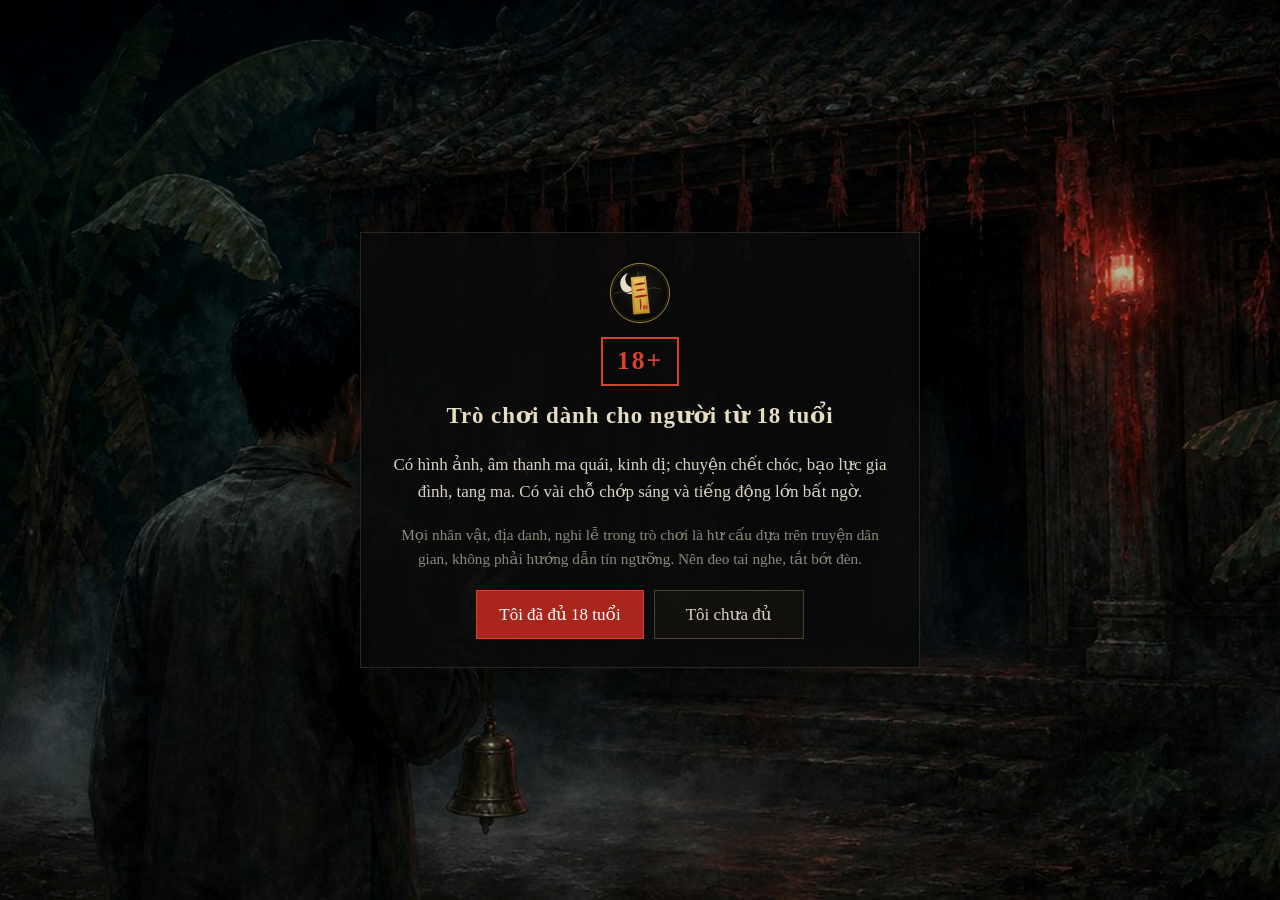
<file: canh-ba/index.html>
<!doctype html>
<html lang="vi">
<head>
<meta charset="utf-8">
<meta name="viewport" content="width=device-width, initial-scale=1, viewport-fit=cover">
<title>CANH BA — Sổ trừ tà</title>
<meta name="description" content="Game kinh dị khám phá thuần Việt, 18+. Ba vụ trừ tà, một cuốn sổ, và món nợ ông nội để lại.">
<link rel="icon" href="logo.svg" type="image/svg+xml">
<link rel="apple-touch-icon" href="logo-180.png">
<meta name="theme-color" content="#060808">
<meta property="og:title" content="CANH BA — Sổ trừ tà">
<meta property="og:description" content="Game kinh dị khám phá thuần Việt, 18+. Ba vụ trừ tà, một cuốn sổ, và món nợ ông nội để lại.">
<meta property="og:image" content="https://tanseven.com/canh-ba/anh-chia-se.jpg">
<meta property="og:type" content="website">
<link rel="stylesheet" href="giao-dien.css">
</head>
<body>
<div id="san">
  <div id="canh"><div class="lop" id="lop-a"></div><div class="lop" id="lop-b"></div></div>
  <div id="den"></div>
  <img id="hien" alt="">
  <div id="chop"></div>

  <!-- 18+ -->
  <section class="man" id="m-tuoi">
    <div class="khung-giua">
      <img class="logo-nho" src="logo.svg" alt="CANH BA">
      <div class="nhan-18">18+</div>
      <h2>Trò chơi dành cho người từ 18 tuổi</h2>
      <p>Có hình ảnh, âm thanh ma quái, kinh dị; chuyện chết chóc, bạo lực gia đình, tang ma.
         Có vài chỗ chớp sáng và tiếng động lớn bất ngờ.</p>
      <p class="mo">Mọi nhân vật, địa danh, nghi lễ trong trò chơi là hư cấu dựa trên truyện dân gian, không phải hướng dẫn tín ngưỡng.
         Nên đeo tai nghe, tắt bớt đèn.</p>
      <div class="hang-nut">
        <button class="nut chinh" id="nut-du-tuoi">Tôi đã đủ 18 tuổi</button>
        <button class="nut" id="nut-chua-du">Tôi chưa đủ</button>
      </div>
    </div>
  </section>

  <!-- đăng nhập Google -->
  <section class="man an" id="m-dang-nhap">
    <div class="khung-giua">
      <img class="logo-vua" src="logo.svg" alt="">
      <h2>CANH BA</h2>
      <p>Đăng nhập bằng tài khoản Google để vào chơi. Tiến trình được lưu theo tài khoản, đổi máy vẫn chơi tiếp được.</p>
      <div id="nut-google"></div>
      <p class="mo" id="dang-nhap-bao"></p>
      <p class="mo nho">Chỉ dùng tên, ảnh đại diện và email Google để giữ tiến trình chơi. Không đăng gì lên tài khoản của bạn. <a href="chinh-sach.html">Chính sách riêng tư</a></p>
    </div>
  </section>

  <!-- bìa -->
  <section class="man an" id="m-bia">
    <div id="ban-nguoi" class="an"><img id="ban-anh" alt=""><span id="ban-ten"></span><button class="nut-nho" id="nut-dang-xuat">Đăng xuất</button></div>
    <div class="bia-chu">
      <img class="logo-bia" src="logo.svg" alt="">
      <div class="bia-nho">SỔ TRỪ TÀ CỦA ÔNG SÁU TRẦM</div>
      <h1>CANH BA</h1>
      <div class="bia-cau">Đừng trấn. Hỏi cho ra nó là ai, nó thiếu cái gì.</div>
      <div class="cot-nut">
        <button class="nut chinh" id="nut-tiep-tuc">Chơi tiếp</button>
        <button class="nut" id="nut-moi">Bắt đầu</button>
        <button class="nut" id="nut-cach-choi">Cách chơi</button>
      </div>
      <div class="bia-chan">18+ · Kinh dị khám phá · Thuần tiếng Việt</div>
    </div>
  </section>

  <!-- phòng ông nội: chọn vụ -->
  <section class="man an" id="m-so">
    <div class="so-khung">
      <h2>Phòng ông nội</h2>
      <p class="mo" id="so-le"></p>
      <div id="ds-vu"></div>
      <div class="hang-nut">
        <button class="nut" data-mo-so="loai">📖 Mở sổ tay</button>
        <button class="nut" id="nut-am-2">🔊 Âm thanh</button>
        <button class="nut" id="nut-ve-bia">Về trang bìa</button>
      </div>
    </div>
  </section>

  <!-- chơi -->
  <section class="man an" id="m-choi">
    <header id="hud">
      <div class="hud-trai">
        <div id="hud-noi"></div>
        <div id="hud-gio"></div>
      </div>
      <div class="hud-phai">
        <div class="via" title="Vía: hết vía là mất hồn">
          <span>VÍA</span><div class="thanh"><i id="via-thanh"></i></div><b id="via-so"></b>
        </div>
        <button class="nut-nho" id="nut-gung" title="Ngậm gừng: +15 vía"></button>
        <button class="nut-nho" data-mo-so="manh">📖 Sổ</button>
        <button class="nut-nho" id="nut-am">🔊</button>
        <button class="nut-nho" id="nut-thoat">✕</button>
      </div>
    </header>
    <div id="bao"></div>
    <div id="hop">
      <div id="thoai" class="an">
        <img id="chan-dung" alt="">
        <div class="thoai-chu">
          <div id="ten-nv"></div>
          <div id="loi"></div>
          <div class="thoai-chan"><span id="goi-y">Bấm để đọc tiếp ▸</span><button class="nut-nho" id="nut-bo-qua">Bỏ qua đoạn này »</button></div>
        </div>
      </div>
      <div id="thuc-don" class="an">
        <div id="ta-phong"></div>
        <nav id="the"></nav>
        <div id="muc"></div>
      </div>
    </div>
  </section>

  <!-- lập đàn -->
  <section class="man an" id="m-dan">
    <div class="dan-khung">
      <div class="dan-dau"><h2 id="dan-tieu-de"></h2><div id="dan-buoc-so"></div></div>
      <div id="dan-than"></div>
      <div class="hang-nut">
        <button class="nut" id="dan-lui">◂ Quay lại</button>
        <button class="nut" data-mo-so="dau">📖 Mở sổ tay</button>
        <button class="nut chinh" id="dan-toi">Tiếp ▸</button>
      </div>
    </div>
  </section>

  <!-- kết -->
  <section class="man an" id="m-ket">
    <div class="khung-giua rong">
      <div class="mo" id="ket-vu"></div>
      <h2 id="ket-ten"></h2>
      <p id="ket-ta"></p>
      <ul id="ket-bang"></ul>
      <p class="mo" id="ket-manh"></p>
      <div class="hang-nut" id="ket-nut"></div>
    </div>
  </section>

  <!-- sổ tay -->
  <div id="so-tay" class="an">
    <div class="so-giay">
      <button class="nut-nho dong" id="so-dong">✕ Gấp sổ</button>
      <nav id="so-the"></nav>
      <div id="so-than"></div>
    </div>
  </div>
</div>
<script src="cau-hinh.js"></script>
<script src="tai-khoan.js"></script>
<script>const VU = [];</script>
<script src="du-lieu/so-tay.js"></script>
<script src="du-lieu/vu1.js"></script>
<script src="du-lieu/vu2.js"></script>
<script src="du-lieu/vu3.js"></script>
<script src="may.js"></script>
</body>
</html>
</file>
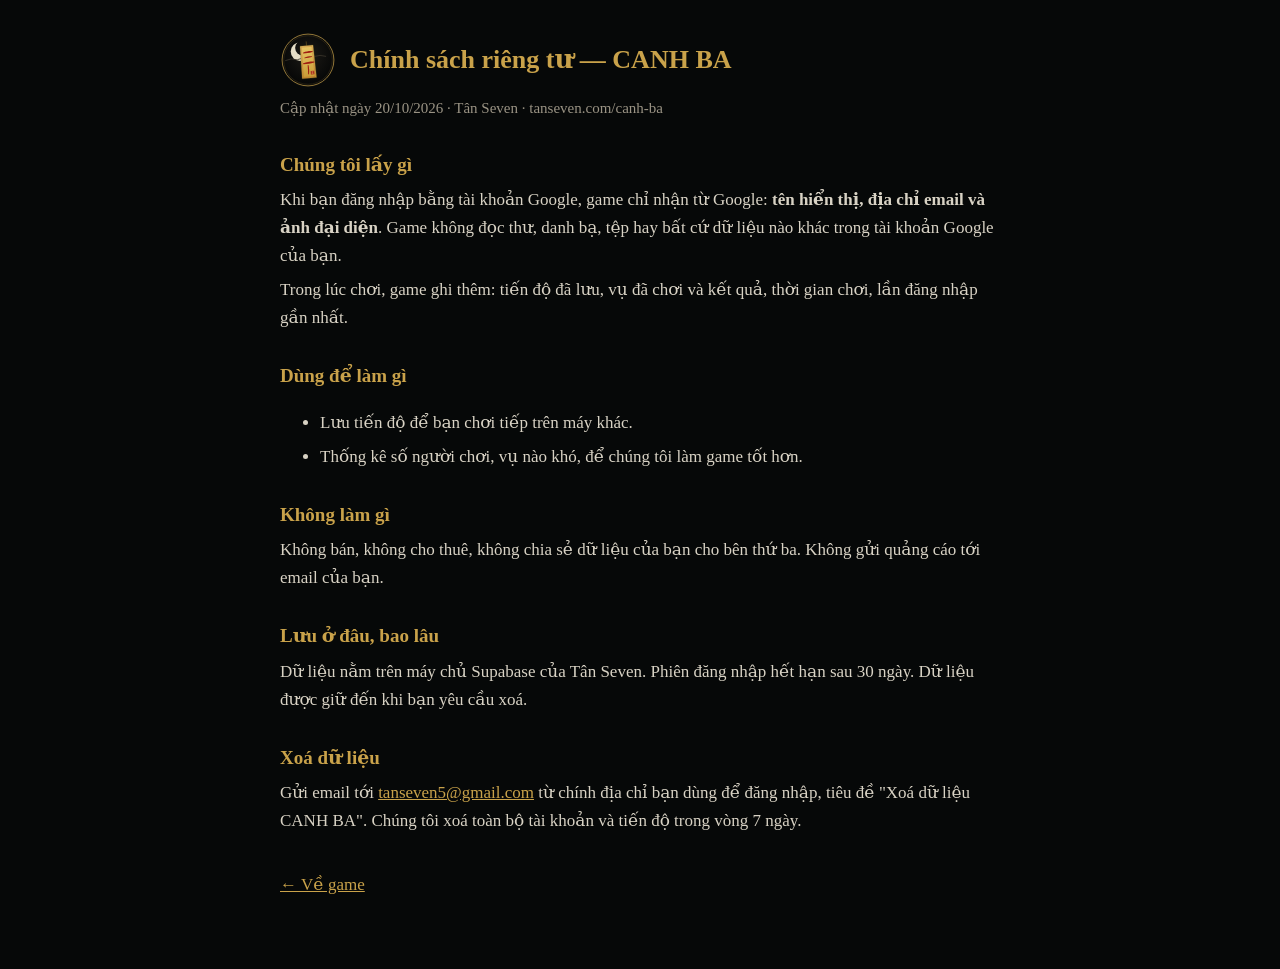
<file: canh-ba/chinh-sach.html>
<!doctype html>
<html lang="vi">
<head>
<meta charset="utf-8">
<meta name="viewport" content="width=device-width, initial-scale=1">
<title>CANH BA — Chính sách riêng tư</title>
<link rel="icon" href="logo.svg" type="image/svg+xml">
<meta name="theme-color" content="#060808">
<style>
  :root { --nen: #060808; --chu: #d8d2c4; --mo: #9a9384; --vang: #c9a24a; }
  body { margin: 0; background: var(--nen); color: var(--chu);
    font-family: Cambria, "Times New Roman", "Noto Serif", "DejaVu Serif", serif; font-size: 17px; line-height: 1.65; }
  main { max-width: 720px; margin: 0 auto; padding: 32px 16px 64px; }
  .dau { display: flex; align-items: center; gap: 14px; margin-bottom: 8px; }
  .dau img { width: 56px; height: 56px; }
  h1 { font-size: 26px; margin: 0; color: var(--vang); }
  h2 { font-size: 19px; margin: 28px 0 6px; color: var(--vang); }
  p, li { margin: 6px 0; }
  .mo { color: var(--mo); font-size: 15px; }
  a { color: var(--vang); }
</style>
</head>
<body>
<main>
  <div class="dau"><img src="logo.svg" alt="CANH BA"><h1>Chính sách riêng tư — CANH BA</h1></div>
  <p class="mo">Cập nhật ngày 20/10/2026 · Tân Seven · tanseven.com/canh-ba</p>

  <h2>Chúng tôi lấy gì</h2>
  <p>Khi bạn đăng nhập bằng tài khoản Google, game chỉ nhận từ Google: <b>tên hiển thị, địa chỉ email và ảnh đại diện</b>.
     Game không đọc thư, danh bạ, tệp hay bất cứ dữ liệu nào khác trong tài khoản Google của bạn.</p>
  <p>Trong lúc chơi, game ghi thêm: tiến độ đã lưu, vụ đã chơi và kết quả, thời gian chơi, lần đăng nhập gần nhất.</p>

  <h2>Dùng để làm gì</h2>
  <ul>
    <li>Lưu tiến độ để bạn chơi tiếp trên máy khác.</li>
    <li>Thống kê số người chơi, vụ nào khó, để chúng tôi làm game tốt hơn.</li>
  </ul>

  <h2>Không làm gì</h2>
  <p>Không bán, không cho thuê, không chia sẻ dữ liệu của bạn cho bên thứ ba. Không gửi quảng cáo tới email của bạn.</p>

  <h2>Lưu ở đâu, bao lâu</h2>
  <p>Dữ liệu nằm trên máy chủ Supabase của Tân Seven. Phiên đăng nhập hết hạn sau 30 ngày.
     Dữ liệu được giữ đến khi bạn yêu cầu xoá.</p>

  <h2>Xoá dữ liệu</h2>
  <p>Gửi email tới <a href="mailto:tanseven5@gmail.com">tanseven5@gmail.com</a> từ chính địa chỉ bạn dùng để đăng nhập,
     tiêu đề "Xoá dữ liệu CANH BA". Chúng tôi xoá toàn bộ tài khoản và tiến độ trong vòng 7 ngày.</p>

  <p style="margin-top:36px"><a href="./">← Về game</a></p>
</main>
</body>
</html>
</file>
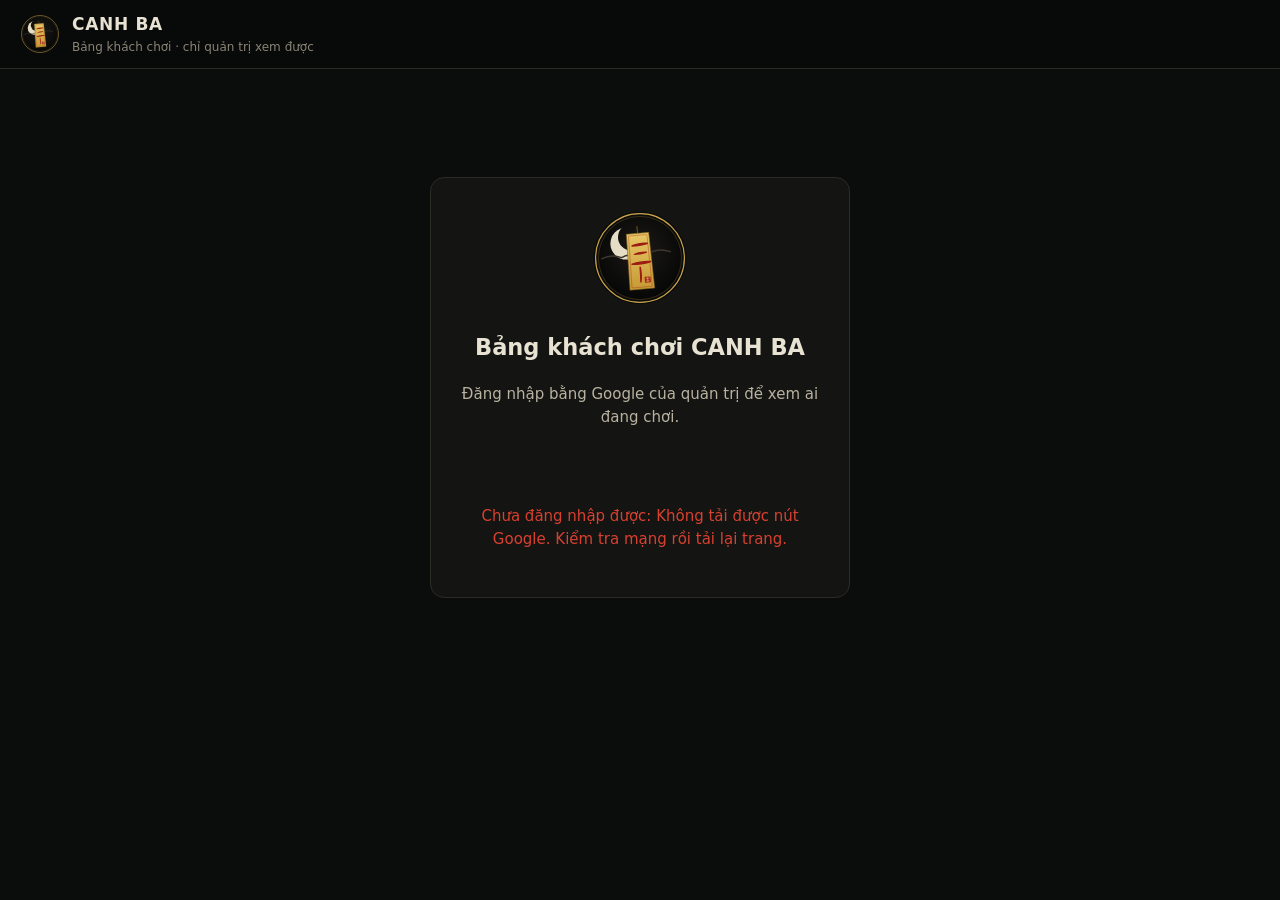
<file: canh-ba/quan-ly.html>
<!doctype html>
<html lang="vi">
<head>
<meta charset="utf-8">
<meta name="viewport" content="width=device-width, initial-scale=1">
<meta name="robots" content="noindex">
<title>CANH BA — Bảng khách chơi</title>
<link rel="icon" href="logo.svg" type="image/svg+xml">
<style>
:root { --nen: #0b0c0c; --mat: #141513; --mat-2: #1b1c19; --vien: #2c2a24; --chu: #e8e2d2; --chu-2: #b9b2a1; --mo: #8a8475;
  --cot: #c9a24a; --cot-hover: #e2bd61; --do: #d8402f; --xanh: #6fae7a; --luoi: #2a2924; }
* { box-sizing: border-box; }
body { margin: 0; background: var(--nen); color: var(--chu); font: 15px/1.5 system-ui, "Segoe UI", Roboto, "Noto Sans", sans-serif; }
button { font: inherit; color: inherit; cursor: pointer; }
.an { display: none !important; }
header { display: flex; align-items: center; gap: 12px; padding: 12px 20px; border-bottom: 1px solid var(--vien); background: #080909; position: sticky; top: 0; z-index: 5; }
header img.logo { width: 40px; height: 40px; }
header h1 { white-space: nowrap; font-size: 17px; margin: 0; letter-spacing: .04em; }
header h1 small { display: block; font-weight: 400; color: var(--mo); font-size: 12px; letter-spacing: 0; }
.dau-phai { margin-left: auto; display: flex; align-items: center; gap: 8px; }
.dau-phai img { width: 28px; height: 28px; border-radius: 50%; }
.nut { white-space: nowrap; background: var(--mat-2); border: 1px solid var(--vien); border-radius: 8px; padding: 6px 12px; font-size: 13px; }
.nut:hover { border-color: var(--cot); }
main { max-width: 1180px; margin: 0 auto; padding: 20px 16px 60px; }
#cong { max-width: 420px; margin: 12vh auto; text-align: center; background: var(--mat); border: 1px solid var(--vien); border-radius: 14px; padding: 32px 24px; }
#cong img { width: 96px; }
#nut-google { display: flex; justify-content: center; margin: 18px 0 8px; min-height: 44px; }
.bao-loi { color: var(--do); min-height: 1.5em; }
.o-so { display: grid; grid-template-columns: repeat(auto-fit, minmax(160px, 1fr)); gap: 12px; margin-bottom: 20px; }
.the { background: var(--mat); border: 1px solid var(--vien); border-radius: 12px; padding: 14px 16px; }
.the .ten { color: var(--chu-2); font-size: 13px; }
.the .so { font-size: 30px; font-weight: 650; font-variant-numeric: tabular-nums; line-height: 1.2; margin-top: 4px; }
.the .phu { color: var(--mo); font-size: 12px; }
.khoi { background: var(--mat); border: 1px solid var(--vien); border-radius: 12px; padding: 16px; margin-bottom: 20px; }
.khoi h2 { font-size: 15px; margin: 0 0 2px; }
.khoi .ghi { color: var(--mo); font-size: 12px; margin: 0 0 12px; }
.bieu-do { position: relative; }
.bieu-do svg { display: block; width: 100%; height: 220px; overflow: visible; }
.bieu-do .cot { fill: var(--cot); }
.bieu-do .cot.sang { fill: var(--cot-hover); }
.bieu-do text { fill: var(--mo); font-size: 11px; font-variant-numeric: tabular-nums; }
.bieu-do .luoi { stroke: var(--luoi); stroke-width: 1; }
#goi-y { position: absolute; pointer-events: none; background: #050505; border: 1px solid var(--vien); border-radius: 8px; padding: 6px 10px; font-size: 12px; white-space: nowrap; transform: translate(-50%, -110%); }
#goi-y b { font-variant-numeric: tabular-nums; }
.cuon { overflow-x: auto; }
table { width: 100%; border-collapse: collapse; font-size: 13.5px; }
th, td { text-align: left; padding: 8px 10px; border-bottom: 1px solid var(--luoi); white-space: nowrap; }
th { color: var(--chu-2); font-weight: 500; font-size: 12.5px; }
td.s, th.s { text-align: right; font-variant-numeric: tabular-nums; }
td .nguoi { display: flex; align-items: center; gap: 8px; }
td .nguoi img { width: 26px; height: 26px; border-radius: 50%; object-fit: cover; background: var(--mat-2); }
td .email { color: var(--mo); font-size: 12px; }
.huy { display: inline-block; font-size: 11.5px; padding: 1px 7px; border-radius: 99px; border: 1px solid var(--vien); color: var(--mo); margin-right: 3px; }
.huy.tot { border-color: #3f6b47; color: #9ed3a8; }
.huy.vua { border-color: #6b5a2c; color: #e2c879; }
.huy.xau { border-color: #6b2f28; color: #f0a093; }
.loc { display: flex; gap: 10px; align-items: center; margin-bottom: 10px; flex-wrap: wrap; }
.loc input { max-width: 100%; background: var(--mat-2); border: 1px solid var(--vien); border-radius: 8px; color: var(--chu); padding: 7px 10px; min-width: 240px; font: inherit; }
.hai-cot { display: grid; grid-template-columns: 3fr 2fr; gap: 20px; }
.hai-cot > .khoi { margin-bottom: 0; min-width: 0; }
.dong-hd { display: flex; gap: 10px; padding: 6px 0; border-bottom: 1px solid var(--luoi); font-size: 13px; }
.dong-hd time { color: var(--mo); min-width: 92px; font-variant-numeric: tabular-nums; }
#hoat-dong { max-height: 420px; overflow: auto; }
.trong { color: var(--mo); padding: 20px; text-align: center; }
@media (max-width: 820px) { header { padding: 10px 12px; } .dau-phai .nut { padding: 5px 8px; } .hai-cot { grid-template-columns: 1fr; } .hai-cot > .khoi { margin-bottom: 20px; } header h1 small { display: none; } #ten-ql { display: none; } }
</style>
</head>
<body>
<header>
  <img class="logo" src="logo.svg" alt="">
  <h1>CANH BA<small>Bảng khách chơi · chỉ quản trị xem được</small></h1>
  <div class="dau-phai an" id="dau-phai">
    <img id="anh-ql" alt="" referrerpolicy="no-referrer"><span id="ten-ql"></span>
    <button class="nut" id="nut-moi">↻ Làm mới</button>
    <button class="nut" id="nut-ra">Đăng xuất</button>
  </div>
</header>

<div id="cong" class="an">
  <img src="logo.svg" alt="">
  <h2>Bảng khách chơi CANH BA</h2>
  <p style="color:var(--chu-2)">Đăng nhập bằng Google của quản trị để xem ai đang chơi.</p>
  <div id="nut-google"></div>
  <p class="bao-loi" id="bao-cong"></p>
</div>

<main id="bang" class="an">
  <p class="ghi" id="cap-nhat" style="color:var(--mo);margin:0 0 12px;font-size:12px"></p>
  <div class="o-so" id="o-so"></div>

  <section class="khoi">
    <h2>Người chơi mỗi ngày</h2>
    <p class="ghi">30 ngày gần nhất, giờ Việt Nam. Rê chuột lên cột để xem số người mới đăng ký hôm đó.</p>
    <div class="bieu-do" id="bieu-do"><div id="goi-y" class="an"></div></div>
  </section>

  <section class="khoi">
    <h2>Từng vụ</h2>
    <p class="ghi">Số người (không trùng) đã vào, đã yên vụ; thất bại và mất vía tính theo số lần.</p>
    <div class="cuon"><table id="bang-vu"></table></div>
  </section>

  <div class="hai-cot">
    <section class="khoi">
      <h2>Khách hàng</h2>
      <div class="loc"><input id="tim" placeholder="Tìm tên hoặc email…" autocomplete="off"><span class="ghi" id="dem-khach" style="margin:0"></span></div>
      <div class="cuon"><table id="bang-khach"></table></div>
    </section>
    <section class="khoi">
      <h2>Hoạt động gần đây</h2>
      <p class="ghi">150 sự kiện mới nhất.</p>
      <div id="hoat-dong"></div>
    </section>
  </div>
</main>

<script src="cau-hinh.js"></script>
<script src="tai-khoan.js"></script>
<script>
'use strict';
const $ = (s) => document.querySelector(s);
const VU_TEN = { v1: 'Vụ 1 · Tiếng gọi ngoài bến', v2: 'Vụ 2 · Đêm canh quan', v3: 'Vụ 3 · Cái huyệt thứ tư' };
const KQ_TEN = { tot: 'Siêu thoát', vua: 'Trấn tạm', xau: 'Thất bại', mat_via: 'Mất vía' };
const LOAI_TEN = { vao: 'vào game', bat_dau_vu: 'bắt đầu', ket: 'lập đàn', mat_via: 'mất vía', pha_dao: '🏆 phá đảo' };
const so = (n) => Number(n || 0).toLocaleString('vi-VN');
const esc = (s) => String(s ?? '').replace(/[&<>"']/g, (c) => ({ '&': '&amp;', '<': '&lt;', '>': '&gt;', '"': '&quot;', "'": '&#39;' }[c]));
const gio = (giay) => { const p = Math.round(Number(giay || 0) / 60); return p < 60 ? p + ' phút' : (p / 60).toFixed(p < 600 ? 1 : 0).replace('.', ',') + ' giờ'; };
const ngayGio = (t) => new Date(t).toLocaleString('vi-VN', { timeZone: 'Asia/Ho_Chi_Minh', day: '2-digit', month: '2-digit', hour: '2-digit', minute: '2-digit' });
const ngay = (t) => new Date(t).toLocaleDateString('vi-VN', { timeZone: 'Asia/Ho_Chi_Minh' });
function truoc(t) {
  const p = (Date.now() - new Date(t)) / 60000;
  if (p < 2) return 'vừa xong'; if (p < 60) return Math.round(p) + ' phút trước';
  if (p < 1440) return Math.round(p / 60) + ' giờ trước'; return Math.round(p / 1440) + ' ngày trước';
}
let DL = null;

function moCong(loi) {
  $('#bang').classList.add('an'); $('#dau-phai').classList.add('an'); $('#cong').classList.remove('an');
  $('#bao-cong').textContent = loi || '';
  TK.nutGoogle($('#nut-google'), () => tai(), (l) => { $('#bao-cong').textContent = 'Chưa đăng nhập được: ' + l; });
}
async function tai() {
  if (!TK.phien) return moCong();
  try { DL = await TK.goi({ hanh: 'bang', phien: TK.phien }); }
  catch (e) { if (e.ma === 403) await TK.dangXuat(); return moCong(e.ma === 403 ? 'Tài khoản này không phải quản trị.' : e.ma === 401 ? '' : 'Lỗi: ' + e.message); }
  $('#cong').classList.add('an'); $('#bang').classList.remove('an'); $('#dau-phai').classList.remove('an');
  const n = TK.nguoi; $('#ten-ql').textContent = n.ten || n.email; $('#anh-ql').src = n.anh || 'logo.svg';
  $('#cap-nhat').textContent = 'Cập nhật lúc ' + ngayGio(DL.luc);
  veSo(); veBieuDo(); veVu(); veKhach(); veHoatDong();
}

function veSo() {
  const t = DL.tong;
  const o = [['Tổng người chơi', so(t.nguoi), 'đã đăng nhập Google'], ['Mới hôm nay', so(t.moi_hom_nay), 'đăng ký lần đầu'],
    ['Chơi trong 24 giờ', so(t.choi_24h), 'có mở game'], ['Chơi trong 7 ngày', so(t.choi_7_ngay), 'có mở game'],
    ['Tổng giờ chơi', gio(t.giay_choi), t.nguoi ? 'trung bình ' + gio(t.giay_choi / t.nguoi) + '/người' : ''], ['Phá đảo', so(t.pha_dao), 'qua hết vụ 3']];
  $('#o-so').innerHTML = o.map(([ten, s, phu]) => `<div class="the"><div class="ten">${ten}</div><div class="so">${s}</div><div class="phu">${phu}</div></div>`).join('');
}

function veBieuDo() {
  const ds = DL.ngay, W = $('#bieu-do').clientWidth || 800, H = 220, T = 10, B = 26, L = 30;
  const max = Math.max(4, ...ds.map((d) => d.choi));
  const buoc = Math.ceil(max / 4), dinh = buoc * 4, y = (v) => T + (H - T - B) * (1 - v / dinh);
  const rong = (W - L) / ds.length, cot = Math.max(3, rong - 4);
  let s = '';
  for (let v = 0; v <= dinh; v += buoc) s += `<line class="luoi" x1="${L}" x2="${W}" y1="${y(v)}" y2="${y(v)}"/><text x="${L - 6}" y="${y(v) + 4}" text-anchor="end">${v}</text>`;
  ds.forEach((d, i) => {
    const x = L + i * rong + (rong - cot) / 2, h = y(0) - y(d.choi);
    if (d.choi > 0) s += `<path class="cot" data-i="${i}" d="M${x},${y(0)} v${-(h - 4)} q0,-4 4,-4 h${cot - 8} q4,0 4,4 v${h - 4} z"/>`;
    if (i % 5 === 4 || i === ds.length - 1) s += `<text x="${x + cot / 2}" y="${H - 8}" text-anchor="middle">${d.ngay.slice(8)}/${d.ngay.slice(5, 7)}</text>`;
    s += `<rect data-i="${i}" x="${L + i * rong}" y="${T}" width="${rong}" height="${H - T - B}" fill="transparent"/>`;
  });
  const bd = $('#bieu-do'), gy = $('#goi-y');
  bd.querySelector('svg')?.remove();
  bd.insertAdjacentHTML('afterbegin', `<svg viewBox="0 0 ${W} ${H}" role="img" aria-label="Số người chơi mỗi ngày trong 30 ngày">${s}</svg>`);
  const svg = bd.querySelector('svg');
  svg.onmousemove = (e) => {
    const i = e.target.dataset?.i; svg.querySelectorAll('.cot').forEach((c) => c.classList.toggle('sang', c.dataset.i === i));
    if (i === undefined) return gy.classList.add('an');
    const d = ds[i], r = bd.getBoundingClientRect();
    gy.innerHTML = `${ngay(d.ngay + 'T12:00:00+07:00')}<br>Người chơi: <b>${d.choi}</b> · Mới đăng ký: <b>${d.moi}</b>`;
    gy.style.left = Math.min(r.width - 90, Math.max(90, e.clientX - r.left)) + 'px'; gy.style.top = (e.clientY - r.top) + 'px'; gy.classList.remove('an');
  };
  svg.onmouseleave = () => { gy.classList.add('an'); svg.querySelectorAll('.cot').forEach((c) => c.classList.remove('sang')); };
}

function veVu() {
  $('#bang-vu').innerHTML = '<tr><th>Vụ</th><th class="s">Người vào</th><th class="s">Siêu thoát</th><th class="s">Trấn tạm</th><th class="s">Tỉ lệ yên vụ</th><th class="s">Lần thất bại</th><th class="s">Lần mất vía</th></tr>'
    + DL.vu.map((v) => `<tr><td>${VU_TEN[v.vu]}</td><td class="s">${so(v.bat_dau)}</td><td class="s">${so(v.sieu_thoat)}</td><td class="s">${so(v.tran_tam)}</td>
      <td class="s">${v.bat_dau ? Math.round(100 * (v.sieu_thoat + v.tran_tam) / v.bat_dau) + '%' : '—'}</td><td class="s">${so(v.lan_that_bai)}</td><td class="s">${so(v.lan_mat_via)}</td></tr>`).join('');
}

function veKhach() {
  const q = $('#tim').value.trim().toLowerCase();
  const ds = DL.nguoi.filter((n) => !q || (n.ten || '').toLowerCase().includes(q) || n.email.includes(q));
  $('#dem-khach').textContent = `${so(ds.length)} / ${so(DL.nguoi.length)} khách`;
  if (!ds.length) { $('#bang-khach').innerHTML = `<tr><td class="trong">${DL.nguoi.length ? 'Không ai khớp.' : 'Chưa có khách nào đăng nhập.'}</td></tr>`; return; }
  $('#bang-khach').innerHTML = '<tr><th>Khách</th><th>Tiến độ</th><th class="s">Giờ chơi</th><th class="s">Lần vào</th><th>Lần cuối</th><th>Đăng ký</th></tr>'
    + ds.map((n) => {
      const x = n.xong || {};
      const td = ['v1', 'v2', 'v3'].map((v) => `<span class="huy ${x[v] || ''}" title="${VU_TEN[v]}: ${KQ_TEN[x[v]] || 'chưa xong'}">${v.slice(1)}${x[v] ? ' ' + KQ_TEN[x[v]] : ''}</span>`).join('');
      return `<tr><td><div class="nguoi"><img src="${esc(n.anh || 'logo.svg')}" alt="" referrerpolicy="no-referrer" loading="lazy"><div>${esc(n.ten || '—')}<div class="email">${esc(n.email)}</div></div></div></td>
        <td>${td}</td><td class="s">${gio(n.giay_choi)}</td><td class="s">${so(n.so_lan_vao)}</td><td title="${ngayGio(n.lan_cuoi)}">${truoc(n.lan_cuoi)}</td><td>${ngay(n.tao_luc)}</td></tr>`;
    }).join('');
}

function veHoatDong() {
  $('#hoat-dong').innerHTML = DL.gan_day.length ? DL.gan_day.map((s) => `<div class="dong-hd"><time>${ngayGio(s.luc)}</time><div><b>${esc(s.ten || s.email)}</b> ${LOAI_TEN[s.loai] || s.loai}${s.vu ? ' ' + VU_TEN[s.vu].split(' · ')[0].toLowerCase() : ''}${s.kq && s.loai === 'ket' ? ' → ' + KQ_TEN[s.kq] : ''}</div></div>`).join('')
    : '<div class="trong">Chưa có hoạt động.</div>';
}

$('#tim').oninput = veKhach;
$('#nut-moi').onclick = tai;
$('#nut-ra').onclick = async () => { await TK.dangXuat(); moCong(); };
addEventListener('resize', () => { if (DL) veBieuDo(); });
setInterval(() => { if (DL && document.visibilityState === 'visible') tai(); }, 60000);
tai();
</script>
</body>
</html>
</file>
<file: canh-ba/giao-dien.css>
:root { --nen: #060808; --chu: #d9d2c0; --mo: #8f897b; --do: #a8261c; --do-sang: #d8402f; --vang: #c9a24a; --giay: #e7dcc0; --muc: #2a2018; }
* { box-sizing: border-box; -webkit-tap-highlight-color: transparent; }
html, body { margin: 0; height: 100%; background: #000; color: var(--chu); overflow: hidden;
  font-family: Cambria, "Times New Roman", "Noto Serif", "DejaVu Serif", serif; font-size: 17px; line-height: 1.6; }
button { font: inherit; color: inherit; cursor: pointer; }
.an { display: none !important; }
.mo { color: var(--mo); font-size: .9em; }

#san { position: fixed; inset: 0; background: var(--nen); overflow: hidden; }
#san.rung { animation: rung .45s; }
@keyframes rung { 0%,100% { transform: none } 20% { transform: translate(-9px, 5px) } 40% { transform: translate(8px, -6px) } 60% { transform: translate(-6px, -4px) } 80% { transform: translate(5px, 6px) } }

#canh, .lop { position: absolute; inset: 0; }
.lop { background: center / cover no-repeat; opacity: 0; filter: brightness(1.35) contrast(1.05); transition: opacity 1.4s ease; animation: tho 26s ease-in-out infinite alternate; }
.lop.hien { opacity: 1; }
@keyframes tho { from { transform: scale(1.02) } to { transform: scale(1.09) translate(-1%, -1%) } }

/* đèn soi: tối dần ra mép, vía càng thấp vòng sáng càng hẹp */
#den { position: absolute; inset: 0; pointer-events: none; --x: 50%; --y: 42%; --r: 34vmax;
  background: radial-gradient(circle at var(--x) var(--y), transparent 0, rgba(0,0,0,.2) calc(var(--r) * .6), rgba(0,0,0,.72) var(--r), rgba(0,0,0,.9) calc(var(--r) * 1.7));
  transition: --r 1s; }
#den.tat { background: rgba(0,0,0,.3); }

#hien { position: absolute; left: 50%; top: 4%; height: 86%; transform: translateX(-50%); opacity: 0; pointer-events: none;
  mix-blend-mode: screen; filter: contrast(1.25) brightness(.9);
  -webkit-mask-image: radial-gradient(ellipse 50% 52% at 50% 46%, #000 45%, transparent 100%); mask-image: radial-gradient(ellipse 50% 52% at 50% 46%, #000 45%, transparent 100%); }
#hien.ra { animation: hien-ra 3.2s ease forwards; }
#hien.giat { animation: hien-giat .9s steps(3) forwards; mix-blend-mode: normal; height: 120%; top: -10%; }
@keyframes hien-ra { 0% { opacity: 0 } 30% { opacity: .75 } 70% { opacity: .6 } 100% { opacity: 0 } }
@keyframes hien-giat { 0% { opacity: 1; transform: translateX(-50%) scale(1.25) } 60% { opacity: 1; transform: translateX(-50%) scale(1.5) } 100% { opacity: 0 } }
#chop { position: absolute; inset: 0; background: #7d0d06; opacity: 0; pointer-events: none; }
#chop.chop { animation: chop .5s; }
@keyframes chop { 0% { opacity: .85 } 100% { opacity: 0 } }

.man { position: absolute; inset: 0; display: flex; flex-direction: column; }
.khung-giua { margin: auto; max-width: 560px; width: calc(100% - 32px); max-height: calc(100% - 24px); overflow: auto; padding: 28px 26px; text-align: center;
  background: rgba(8,10,10,.88); border: 1px solid #2b2620; box-shadow: 0 0 80px #000; }
.khung-giua.rong { max-width: 680px; }
.nhan-18 { display: inline-block; border: 2px solid var(--do-sang); color: var(--do-sang); font-weight: 700; font-size: 1.5em; padding: 2px 14px; letter-spacing: 2px; }
h1, h2 { font-weight: 700; letter-spacing: .04em; margin: .5em 0; }
h2 { color: var(--giay); font-size: 1.35em; }
.hang-nut { display: flex; gap: 10px; justify-content: center; flex-wrap: wrap; margin-top: 18px; }
.cot-nut { display: flex; flex-direction: column; gap: 10px; align-items: center; margin: 26px 0 18px; }
.nut { background: rgba(20,18,15,.85); border: 1px solid #4a4135; padding: 10px 22px; min-width: 150px; transition: .2s; }
.nut:hover { border-color: var(--vang); color: #fff; }
.nut.chinh { background: var(--do); border-color: var(--do-sang); color: #fff; }
.nut.chinh:hover { background: var(--do-sang); }
.nut:disabled { opacity: .35; cursor: not-allowed; }
.nut-nho { background: rgba(10,10,9,.75); border: 1px solid #3c352b; padding: 4px 10px; font-size: .82em; white-space: nowrap; }
.nut-nho:hover { border-color: var(--vang); }

/* bìa */
#m-bia { align-items: center; justify-content: center; text-align: center; background: linear-gradient(#0000 30%, #000c); }
.bia-chu { padding: 20px; }
.bia-nho { letter-spacing: .35em; font-size: .78em; color: var(--vang); }
#m-bia h1 { font-size: clamp(64px, 15vw, 150px); line-height: 1; margin: .1em 0; color: #e9e1cf; text-shadow: 0 0 40px #a8261c, 0 4px 0 #000; letter-spacing: .1em; }
.bia-cau { font-style: italic; color: var(--giay); }
.bia-chan { font-size: .72em; color: var(--mo); max-width: 520px; margin: auto; }

/* phòng ông */
.so-khung { margin: auto; width: min(760px, calc(100% - 24px)); max-height: calc(100% - 20px); overflow: auto; padding: 22px; background: rgba(8,10,10,.86); border: 1px solid #2b2620; }
.vu { display: flex; gap: 14px; align-items: center; text-align: left; width: 100%; margin: 10px 0; padding: 10px; background: rgba(22,19,16,.9); border: 1px solid #3c352b; }
.vu:hover:not(:disabled) { border-color: var(--vang); }
.vu:disabled { opacity: .4; cursor: not-allowed; }
.vu img { width: 132px; height: 74px; object-fit: cover; flex: none; filter: saturate(.8); }
.vu b { color: var(--giay); font-size: 1.08em; }
.vu small { display: block; color: var(--mo); line-height: 1.4; }
.vu .kq { margin-left: auto; font-size: .8em; text-align: right; flex: none; }
.kq.tot { color: #9fc48a; } .kq.vua { color: var(--vang); } .kq.xau { color: var(--do-sang); }

/* chơi */
#hud { display: flex; justify-content: space-between; gap: 10px; padding: 10px 14px; background: linear-gradient(#000c, #0000); position: relative; z-index: 3; }
#hud-noi { color: var(--giay); font-weight: 700; }
#hud-gio { font-size: .82em; color: var(--vang); }
#hud-gio.gap { color: var(--do-sang); animation: nhay 1s infinite; }
@keyframes nhay { 50% { opacity: .45 } }
.hud-phai { display: flex; gap: 6px; align-items: center; flex-wrap: wrap; justify-content: flex-end; }
.via { display: flex; align-items: center; gap: 6px; font-size: .75em; letter-spacing: .1em; }
.via .thanh { width: 110px; height: 9px; background: #1b1512; border: 1px solid #4a4135; }
.via i { display: block; height: 100%; background: linear-gradient(90deg, var(--do), var(--vang)); transition: width .6s; }
.via.dau { animation: rung .4s; } .via.dau b { color: var(--do-sang); }
#bao { position: absolute; top: 64px; right: 14px; z-index: 4; display: flex; flex-direction: column; gap: 6px; align-items: flex-end; pointer-events: none; }
.bao { background: rgba(231,220,192,.94); color: var(--muc); padding: 6px 14px; font-size: .86em; border-left: 4px solid var(--do); animation: bao 5s forwards; max-width: 78vw; }
@keyframes bao { 0% { opacity: 0; transform: translateX(30px) } 8%, 85% { opacity: 1; transform: none } 100% { opacity: 0 } }

#hop { margin-top: auto; position: relative; z-index: 3; padding: 0 12px 12px; background: linear-gradient(#0000, #000d 30%); }
#thoai { display: flex; gap: 14px; align-items: flex-end; max-width: 980px; margin: auto; cursor: pointer; }
#chan-dung { width: 150px; height: 200px; object-fit: cover; border: 1px solid #4a4135; flex: none; box-shadow: 0 0 30px #000; }
.thoai-chu { flex: 1; background: rgba(6,8,8,.9); border: 1px solid #3c352b; padding: 14px 18px 8px; min-height: 150px; display: flex; flex-direction: column; }
#ten-nv { color: var(--vang); font-weight: 700; letter-spacing: .05em; min-height: 1.2em; }
#loi { flex: 1; white-space: pre-wrap; }
#loi.ke { font-style: italic; color: #cfc8b6; }
.thoai-chan { display: flex; justify-content: space-between; align-items: center; margin-top: 6px; }
#goi-y { font-size: .75em; color: var(--mo); animation: nhay 1.6s infinite; }

#thuc-don { max-width: 980px; margin: auto; background: rgba(6,8,8,.9); border: 1px solid #3c352b; padding: 12px 16px; }
#ta-phong { font-style: italic; color: #cfc8b6; margin-bottom: 8px; }
#the { display: flex; gap: 4px; flex-wrap: wrap; border-bottom: 1px solid #3c352b; }
#the button, #so-the button { background: none; border: 1px solid transparent; border-bottom: none; padding: 5px 13px; color: var(--mo); }
#the button.chon { color: var(--giay); border-color: #3c352b; background: #14110e; }
#the button.dan { margin-left: auto; color: #fff; background: var(--do); border-color: var(--do-sang); }
#muc { display: grid; grid-template-columns: repeat(auto-fill, minmax(250px, 1fr)); gap: 6px; padding-top: 10px; max-height: 30vh; overflow: auto; }
#muc button { text-align: left; background: rgba(22,19,16,.9); border: 1px solid #3c352b; padding: 7px 12px; }
#muc button:hover:not(:disabled) { border-color: var(--vang); background: #1d1813; }
#muc button:disabled { opacity: .4; cursor: default; }
#muc .trong { color: var(--mo); font-style: italic; grid-column: 1 / -1; }
#muc small { color: var(--mo); display: block; line-height: 1.3; }

/* lập đàn */
#m-dan { background: rgba(0,0,0,.55); }
.dan-khung { margin: auto; width: min(820px, calc(100% - 20px)); max-height: calc(100% - 16px); overflow: auto; padding: 20px; background: rgba(8,8,7,.93); border: 1px solid #5b2019; }
.dan-dau { display: flex; justify-content: space-between; align-items: baseline; gap: 10px; }
#dan-buoc-so { color: var(--vang); font-size: .85em; }
.lua { display: block; width: 100%; text-align: left; margin: 6px 0; padding: 9px 13px; background: rgba(22,19,16,.9); border: 1px solid #3c352b; }
.lua:hover { border-color: var(--vang); }
.lua.duoc { border-color: var(--do-sang); background: #2a100c; color: #fff; }
.lua small { display: block; color: var(--mo); }
.dau-ds { display: flex; gap: 6px; flex-wrap: wrap; margin: 4px 0 10px; }
.dau { font-size: .78em; padding: 2px 9px; border: 1px solid #3c352b; color: var(--mo); }
.dau.co { border-color: var(--vang); color: var(--vang); }
.the-buoc { display: grid; grid-template-columns: repeat(auto-fill, minmax(230px, 1fr)); gap: 8px; }
.the-buoc .lua { margin: 0; position: relative; padding-left: 44px; min-height: 58px; }
.the-buoc .so { position: absolute; left: 10px; top: 50%; transform: translateY(-50%); width: 24px; height: 24px; border: 1px solid #4a4135; border-radius: 50%; text-align: center; line-height: 22px; font-size: .85em; }
.the-buoc .duoc .so { background: var(--do-sang); border-color: var(--do-sang); }

/* kết */
#m-ket { background: rgba(0,0,0,.6); }
#ket-ten.tot { color: #b9dba3; } #ket-ten.vua { color: var(--vang); } #ket-ten.xau { color: var(--do-sang); }
#ket-bang { list-style: none; padding: 0; text-align: left; max-width: 420px; margin: 14px auto; }
#ket-bang li { padding: 3px 0; border-bottom: 1px dotted #3c352b; display: flex; justify-content: space-between; }
.dung { color: #9fc48a; } .sai { color: var(--do-sang); }

/* sổ tay */
#so-tay { position: absolute; inset: 0; z-index: 20; background: rgba(0,0,0,.72); display: flex; }
.so-giay { margin: auto; width: min(860px, calc(100% - 16px)); height: min(88%, 760px); background: var(--giay); color: var(--muc); padding: 18px 22px; overflow: auto; position: relative;
  box-shadow: 0 0 60px #000, inset 0 0 90px rgba(90,60,20,.35); }
.so-giay .dong { position: sticky; top: 0; float: right; background: var(--muc); color: var(--giay); z-index: 2; }
#so-the { display: flex; flex-wrap: wrap; gap: 2px; border-bottom: 2px solid var(--muc); margin-bottom: 12px; }
#so-the button { color: #6b5a44; } #so-the button.chon { background: var(--muc); color: var(--giay); }
#so-than h3 { margin: .9em 0 .2em; color: #7a1a12; }
#so-than p { margin: .25em 0; }
#so-than .o { border: 1px solid #b9a780; padding: 9px 13px; margin: 9px 0; background: rgba(255,255,255,.18); }
#so-than .dau { border-color: #9a8a68; color: #6b5a44; } #so-than .dau.co { border-color: #7a1a12; color: #7a1a12; font-weight: 700; }
#so-than .ky { color: #7a1a12; font-weight: 700; }
#so-than .viet { font-style: italic; }

@media (max-width: 720px) {
  html, body { font-size: 15px; }
  #chan-dung { width: 84px; height: 112px; }
  .thoai-chu { min-height: 132px; padding: 10px 12px 6px; }
  .via .thanh { width: 64px; }
  .vu img { width: 88px; height: 50px; }
  #muc { grid-template-columns: 1fr; max-height: 34vh; }
  #hud { flex-direction: column; gap: 4px; padding: 8px 10px; }
  .hud-phai { justify-content: flex-start; }
  #bao { top: 96px; }
}

/* logo + đăng nhập (20/10/2026) */
.logo-nho { width: 64px; height: 64px; display: block; margin: 0 auto 12px; }
.logo-vua { width: 110px; height: 110px; display: block; margin: 0 auto 4px; filter: drop-shadow(0 0 24px rgba(168,38,28,.45)); }
.logo-bia { width: clamp(96px, 16vh, 150px); height: auto; display: block; margin: 0 auto 10px; filter: drop-shadow(0 0 30px rgba(168,38,28,.5)); }
#nut-google { display: flex; justify-content: center; min-height: 44px; margin: 18px 0 6px; }
.nho { font-size: .76em; }
#ban-nguoi { position: absolute; top: 12px; right: 12px; display: flex; align-items: center; gap: 8px; padding: 4px 6px 4px 4px;
  background: rgba(8,10,10,.8); border: 1px solid #2b2620; border-radius: 99px; font-size: .82em; max-width: calc(100% - 24px); }
#ban-anh { width: 28px; height: 28px; border-radius: 50%; object-fit: cover; }
#ban-ten { white-space: nowrap; overflow: hidden; text-overflow: ellipsis; max-width: 40vw; }
#ban-nguoi .nut-nho { border-radius: 99px; }
#m-dang-nhap a { color: #c9a24a; }
</file>
